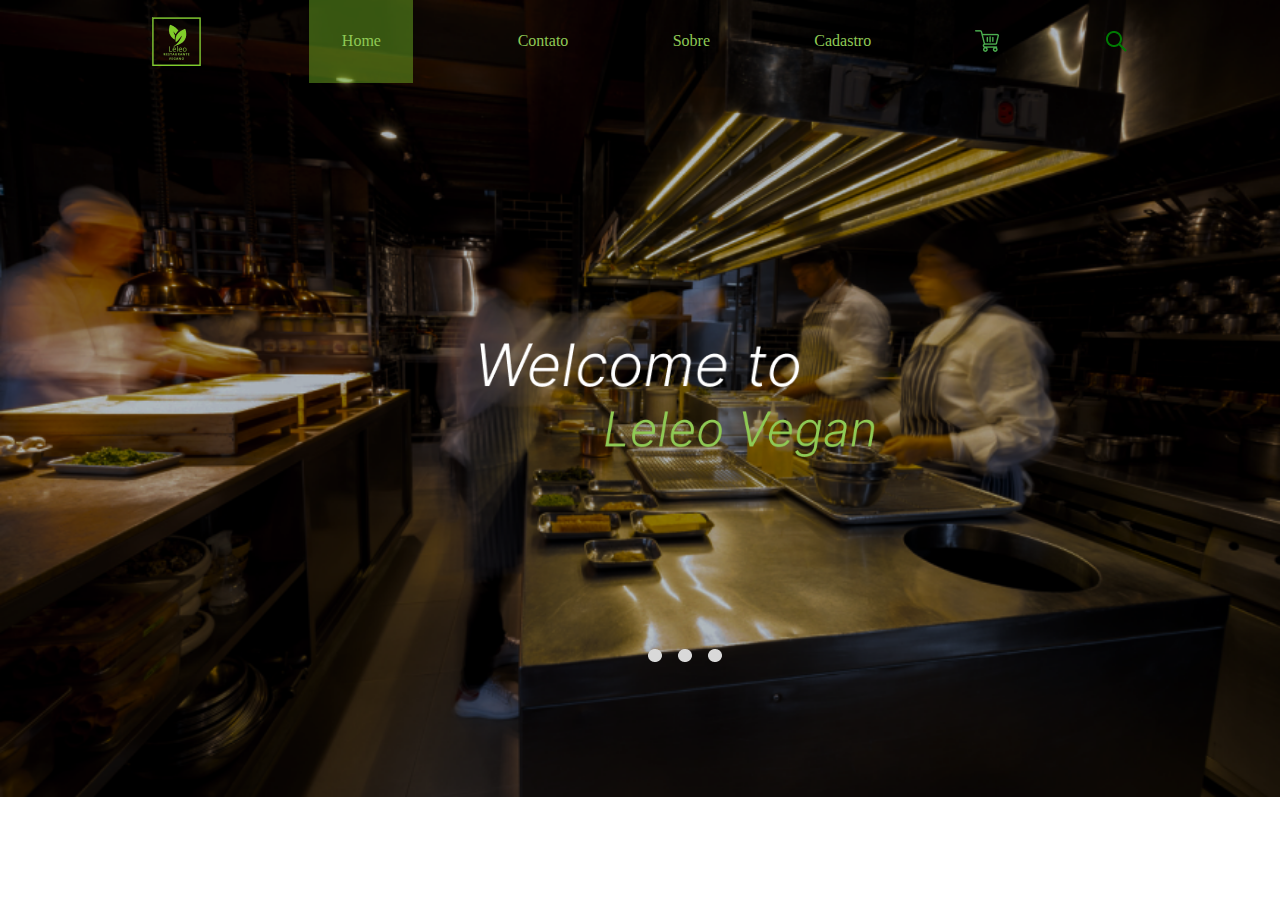
<file: index.html>
<!DOCTYPE html>
<html lang="en">
<head>
    <meta charset="UTF-8">
    <meta name="viewport" content="width=device-width, initial-scale=1.0">
    <title>Document</title>
    <link rel="stylesheet" href="style.css">
</head>
<body>
   
    <nav>
        <div id="logo"><img src="Logo_Restaurante_Vegano_Minimalista_Verde__3_-removebg-preview 1.png" alt=""></div>
       
        <div id="Home"><a href="" class="botao">Home</a></div>
       
        <div><a href="contato.html" class="botao">Contato</a></div>
        
        <div><a href="sobre.html" class="botao">Sobre</a></div>
       
        <div><a href="cadastro.html" class="botao">Cadastro</a></div>
        
        <div><a href="carrinho.html" class="botao"><img src="5952951 7.png" alt=""></a></div>
        <div><a href="pesquisa.html" class="botao"><img src="icone-loupe-vert 3.png" alt=""></a></div>
    </nav>

    <main>
        <div id="Welcome"><img src="Welcome to.png" alt=""></div>
        <div id="leleoV"><img src="Leleo Vegan.png" alt=""></div>   
   
    </main>

    <footer id="elipse">
        <div id="eli1" ><img src="Ellipse 1.png" alt=""></div>
        <div id="eli2" ><img src="Ellipse 1.png" alt=""></div>
        <div id="eli3" ><img src="Ellipse 1.png" alt=""></div>
    </footer>
</body>
</html>!
</file>
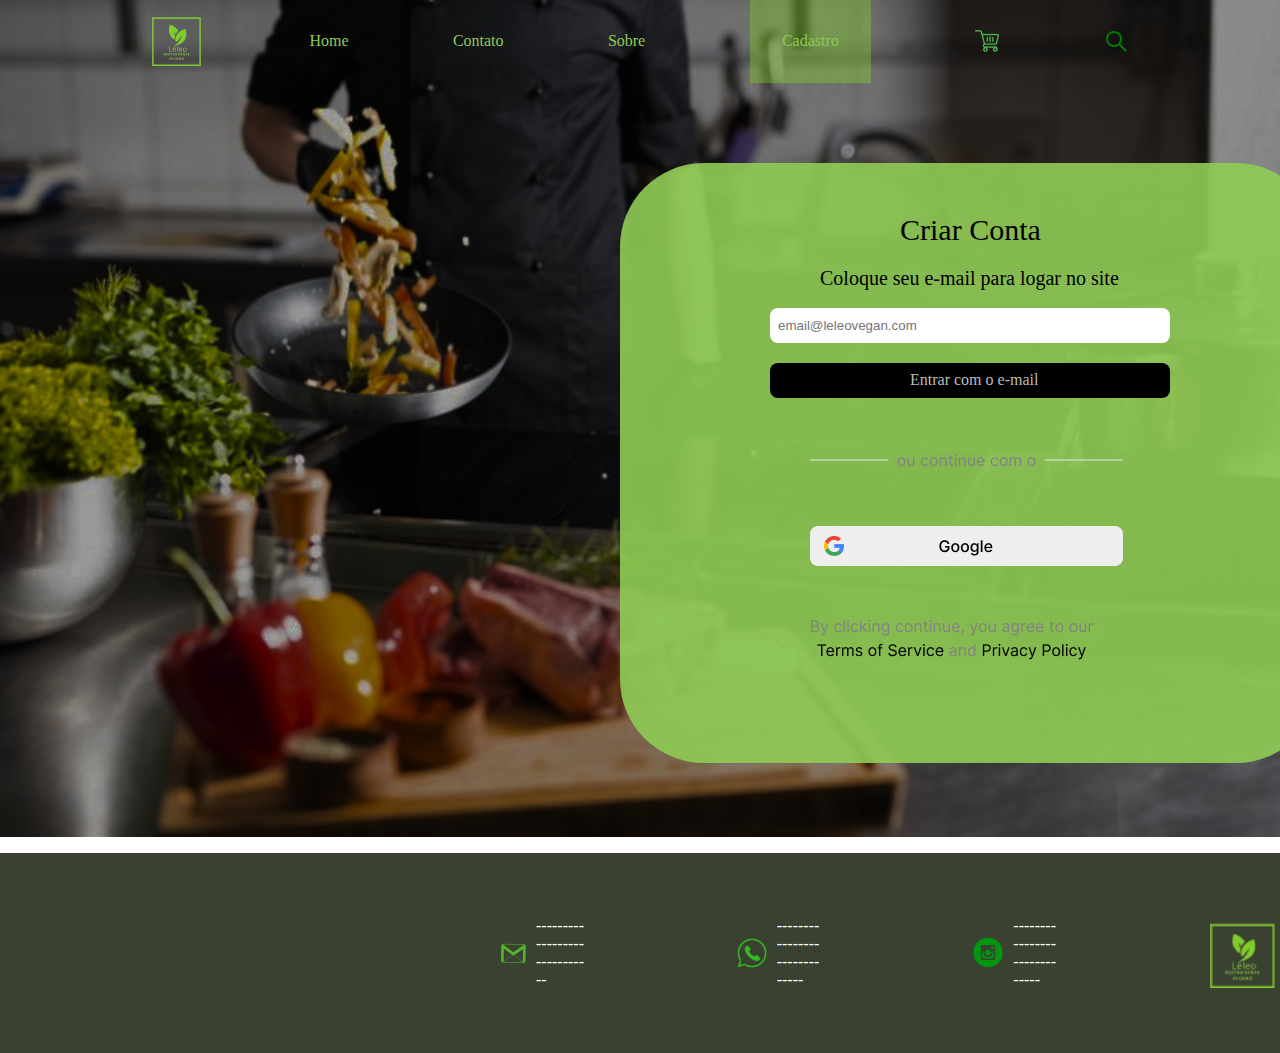
<file: cadastro.html>
<!DOCTYPE html>
<html lang="en">
<head>
    <meta charset="UTF-8">
    <meta name="viewport" content="width=device-width, initial-scale=1.0">
    <title>Document</title>
    <link rel="stylesheet" href="cadastro.css">
</head>
<body>
    <nav>
        <div id="logo"><img src="Logo_Restaurante_Vegano_Minimalista_Verde__3_-removebg-preview 1.png" alt=""></div>
       
        <div id="Home"><a href="index.html" class="botao">Home</a></div>
       
        <div><a href="contato.html" class="botao">Contato</a></div>
        
        <div><a href="sobre.html" class="botao">Sobre</a></div>
       
        <div id="cadastro-nav"><a href="cadastro.html" class="botao">Cadastro</a></div>
        
        <div><a href="carrinho.html" class="botao"><img src="5952951 7.png" alt=""></a></div>
        <div><a href="pesquisa.html" class="botao"><img src="icone-loupe-vert 3.png" alt=""></a></div>
    </nav>

    <main>
        <div id="parte-verde" >
            <div>
           </div> <div id="criar-c" >Criar Conta</div>
            <div id="coloque-seuE" >Coloque seu e-mail para logar no site</div>
            <input id="input-google" type="text"a placeholder="email@leleovegan.com">
            <a a id="entrar-ce" href="">Entrar com  o e-mail</a>
           <div id="ou-continue"><img src="Divider.png" alt=""></div>
           <a id="botao-google" href=""><img src="Button.png" alt=""></a>
           <div id="by-clicking" ><img src="By clicking continue, you agree to our Terms of Service and Privacy Policy.png" alt=""></div>
        </div>
        </div>
    </main>
    <footer>
        <div id="rodape" >
            
            <div id="email">
                <img src="email_green_23345 1.png" alt="">
                -----------------------------
            </div>
            
            <div id="zapzup">
                <img src="pngtree-whatsapp-mobile-software-icon-png-image_6315991 1.png" alt="">
                -----------------------------
            </div>
           
            <div id="insta">
                <img src="instagram-icone-vert 1.png" alt="">
                -----------------------------
            </div>
           
            <div id="logoR">
                <img src="Logo_Restaurante_Vegano_Minimalista_Verde__3_-removebg-preview 1.png" alt="">
            </div>
        </div>
        </footer>
</body>
</html>
</file>
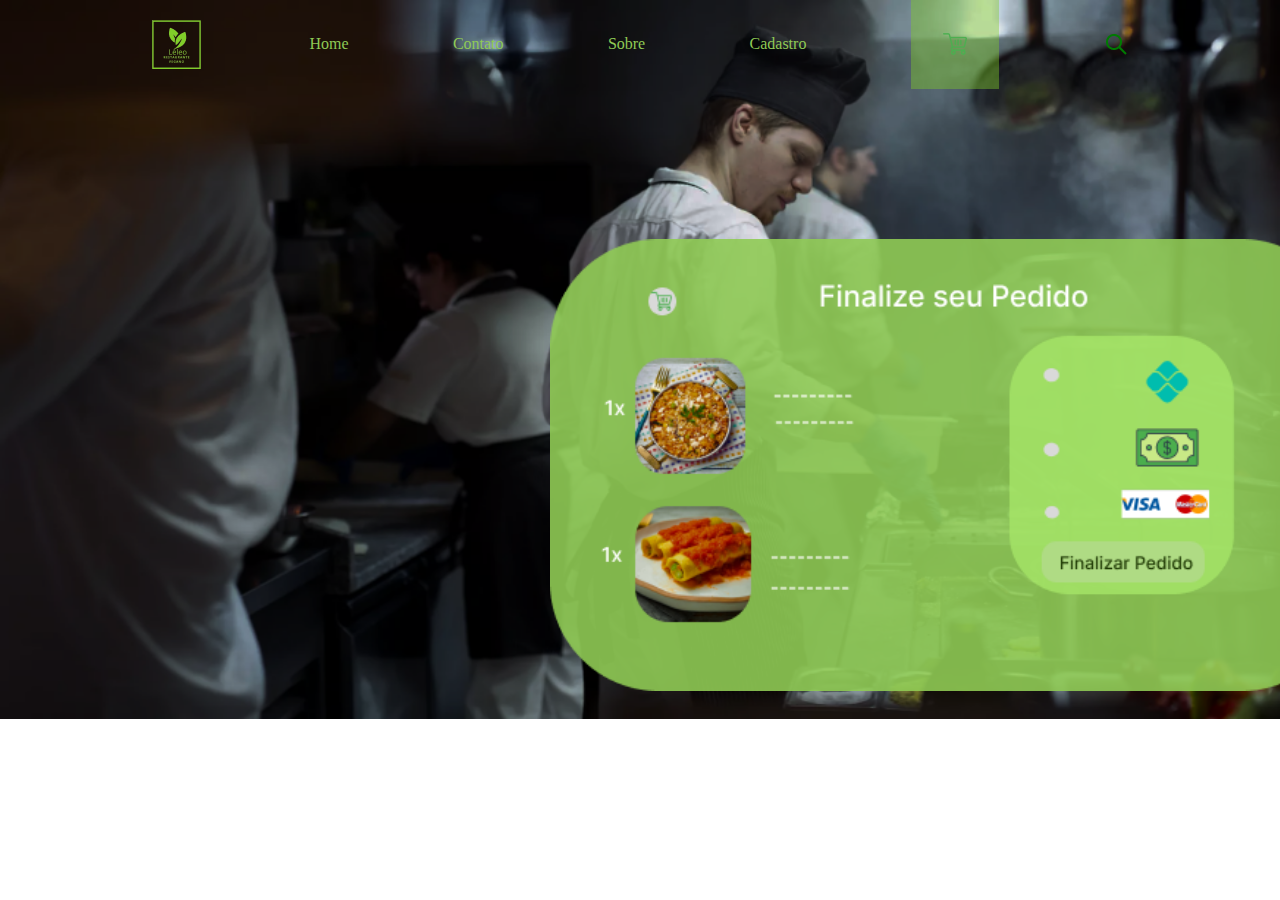
<file: carrinho.html>
<!DOCTYPE html>
<html lang="en">

<head>
  <meta charset="UTF-8">
  <meta name="viewport" content="width=device-width, initial-scale=1.0">
  <title>Document</title>
  <link rel="stylesheet" href="carrinho.css">
</head>

<body>
  <nav>
    <div id="logo"><img src="Logo_Restaurante_Vegano_Minimalista_Verde__3_-removebg-preview 1.png" alt=""></div>

    <div id="Home"><a href="index.html" class="botao">Home</a></div>

    <div><a href="contato.html" class="botao">Contato</a></div>

    <div><a href="sobre.html" class="botao">Sobre</a></div>

    <div id=""><a href="cadastro.html" class="botao">Cadastro</a></div>

    <div id="carrinho-nav"><a href="" class="botao"><img src="5952951 7.png" alt=""></a></div>
    <div><a href="pesquisa.html" class="botao"><img src="icone-loupe-vert 3.png" alt=""></a></div>
  </nav>
  
  <main>
   <div id="imagem-geral" ><img src="Group 6.png" alt=""></div>
  </main>

  


</body>
</file>
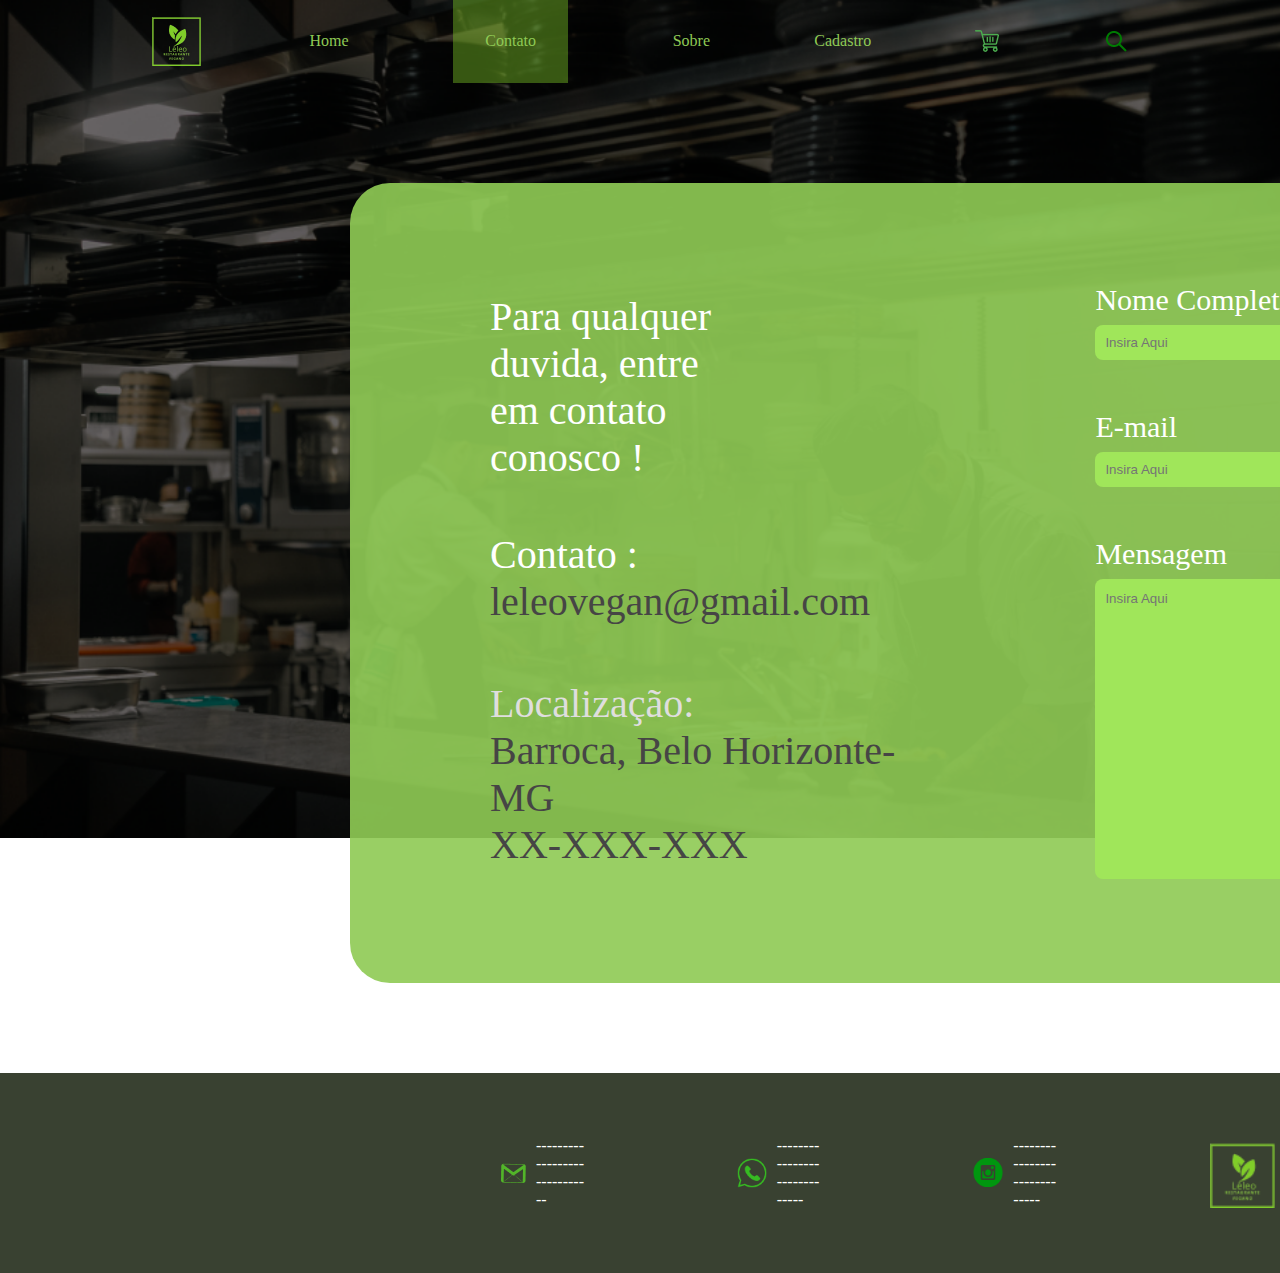
<file: contato.html>
<!DOCTYPE html>
<html lang="en">
<head>
    <meta charset="UTF-8">
    <meta name="viewport" content="width=device-width, initial-scale=1.0">
    <title>Document</title> <link rel="stylesheet" href="contato.css ">
</head>
<body>
    <nav>
        <div id="logo"><img src="Logo_Restaurante_Vegano_Minimalista_Verde__3_-removebg-preview 1.png" alt=""></div>
        <div><a href="index.html" class="botao">Home</a></div>
        <div id="contato-nav" ><a href="" class="botao">Contato</a></div>
        <div><a href="sobre.html" class="botao">Sobre</a></div>
        <div><a href="cadastro.html" class="botao">Cadastro</a></div>
        <div><a href="carrinho.html" class="botao"><img src="5952951 7.png" alt=""></a></div>
        <div><a href="pesquisa.htmlssss" class="botao"><img src="icone-loupe-vert 3.png" alt=""></a></div>
    </nav>

<main>
    <div id="fundo-verde">
        <div id="para-qd" >
            <div id="para-qd" >Para qualquer <br> duvida, entre <br> em contato <br> conosco !</div>
             
           <div id="contato" >Contato :</div>
           <div id="leleo-gmail" >leleovegan@gmail.com</div>
           <div id="localização">Localização: </div>
           <div id="barroca">Barroca, Belo Horizonte- <br>
             MG <br>
            XX-XXX-XXX</div>
        </div>
      
        <div id="parte-direto" >
            <div id="nomeC">Nome Completo</div>
            <input id="input-nc" type="text" placeholder="Insira Aqui">
           
            <div id="email-input">E-mail</div>
            <input id="input-nc" type="text" placeholder="Insira Aqui">

            <div id="mensagem">Mensagem</div>
            <input id="input-e" type="text" placeholder="Insira Aqui">
        </div>
    </div>
</main>
<footer>
    <div id="rodape" >
        
        <div id="email">
            <img src="email_green_23345 1.png" alt="">
            -----------------------------
        </div>
        
        <div id="zapzup">
            <img src="pngtree-whatsapp-mobile-software-icon-png-image_6315991 1.png" alt="">
            -----------------------------
        </div>
       
        <div id="insta">
            <img src="instagram-icone-vert 1.png" alt="">
            -----------------------------
        </div>
       
        <div id="logoR">
            <img src="Logo_Restaurante_Vegano_Minimalista_Verde__3_-removebg-preview 1.png" alt="">
        </div>
    </div>
    </footer>
</body>
</html>
</file>
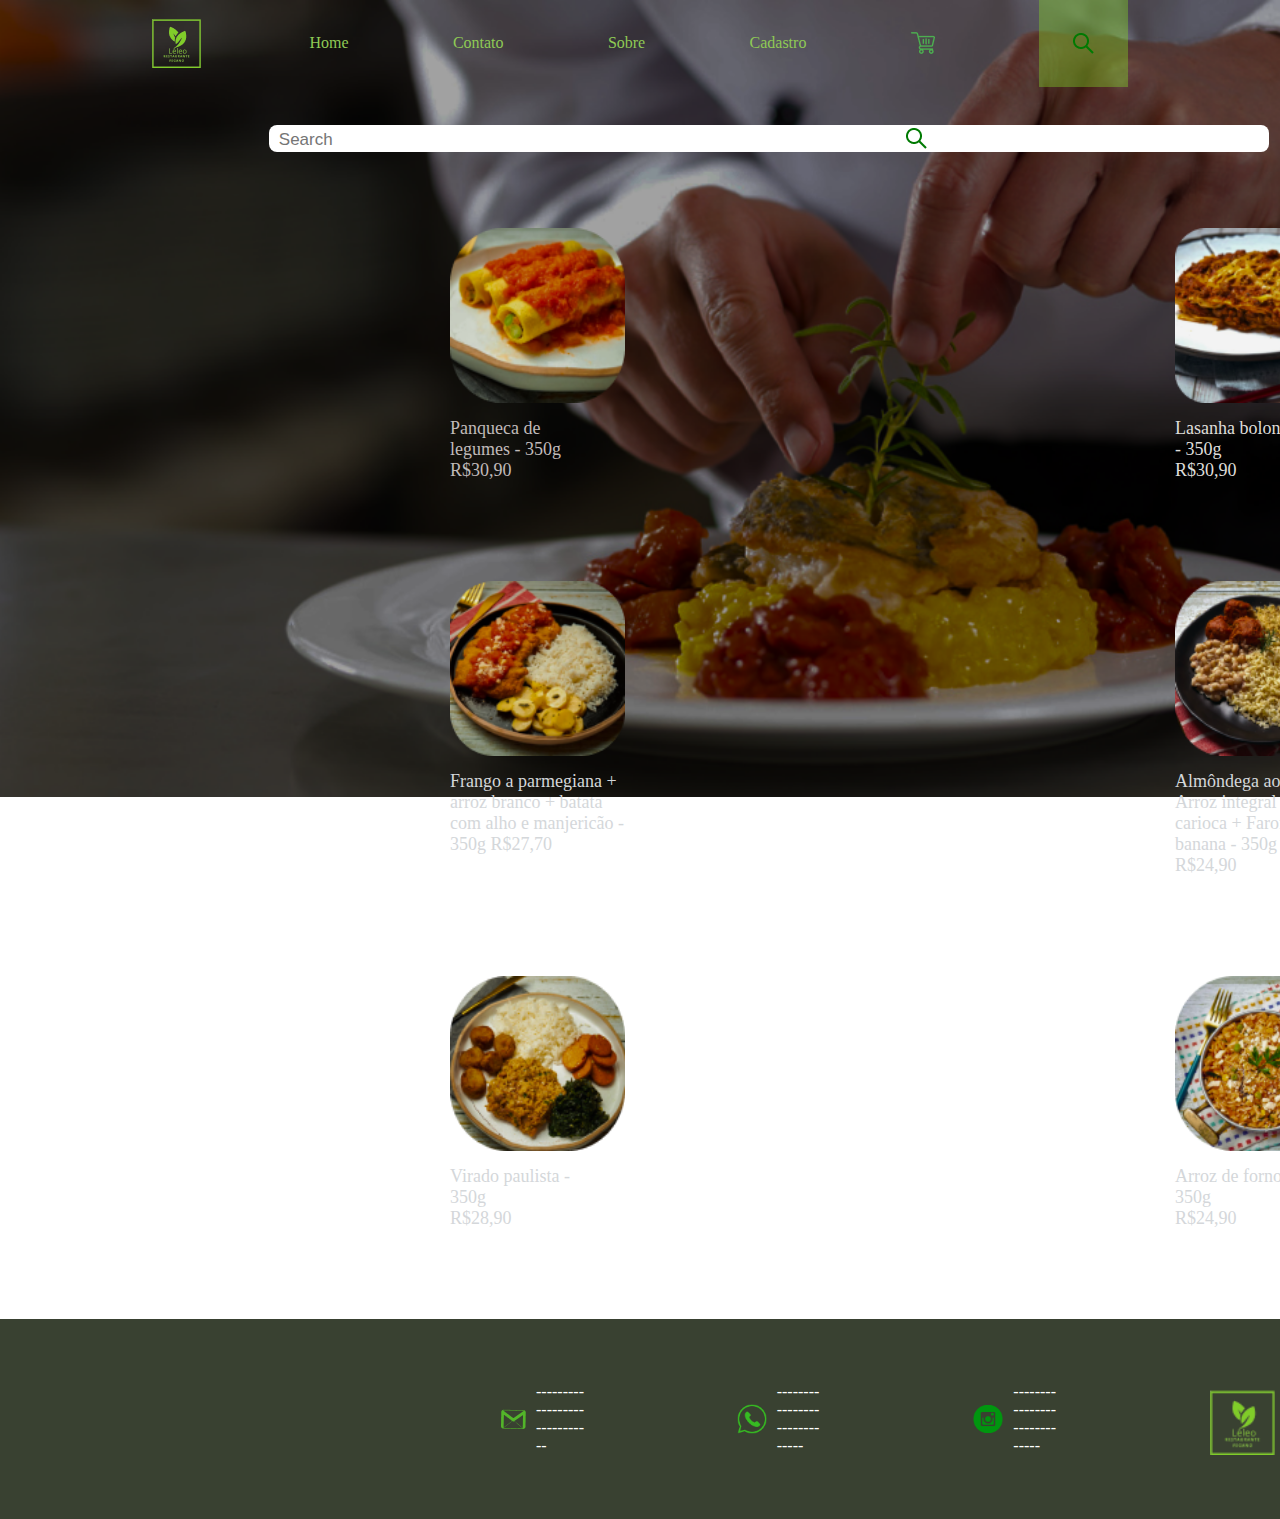
<file: pesquisa.html>
<!DOCTYPE html>
<html lang="en">
<head>
    <meta charset="UTF-8">
    <meta name="viewport" content="width=device-width, initial-scale=1.0">
    <title>Document</title>
    <link rel="stylesheet" href="pesquisa.css">
</head>
<body>
    <nav>
        <div id="logo"><img src="Logo_Restaurante_Vegano_Minimalista_Verde__3_-removebg-preview 1.png" alt=""></div>
        <div><a href="index.html" class="botao">Home</a></div>
        <div><a href="contato.html" class="botao">Contato</a></div>
        <div><a href="sobre.html" class="botao">Sobre</a></div>
        <div><a href="cadastro.html" class="botao">Cadastro</a></div>
        <div><a href="carrinho.html" class="botao"><img src="5952951 7.png" alt=""></a></div>
        <div id="pesquisa"><a href="" class="botao"><img src="icone-loupe-vert 3.png" alt=""></a></div>
    </nav>

    <main>
        <div id="lupa">
            <input type="text" name="" id="barra-pesquisa" placeholder="Search">
            <img src="icone-loupe-vert 3.png" alt="" class="pen">
        </div>

        <div class="pratos-L1" >
            <div id="img1-l1"><img src="Capturar 1.png" alt="">
                Panqueca de <br>legumes - 350g <br> R$30,90
            </div>
            <div id="img2-l1"><img src="Capturar 4.png" alt="">
              Lasanha bolonhesa <br> - 350g
               <br> R$30,90
            </div>
        </div>
         <div class="pratos-L2">
            <div id="img1-l2"><img src="Capturar 3.png" alt="">
                Frango a parmegiana + <br> arroz branco + batata <br>
                 com alho e manjericão - <br>350g
                R$27,70
            </div>
            
            <div id="img2-l2"><img src="Capturar 5.png" alt="">
                Almôndega ao molho + <br>
                Arroz integral + Feijão <br>
                carioca + Farofa de <br>
                banana - 350g <br>
                R$24,90
            </div>
         </div>

         <div class="pratos-L3">
            <div id="img1-l3"><img src="Capturar 2.png" alt="">
                Virado paulista - <br> 350g
               <br> R$28,90
            </div>
            <div id="img2-l3"><img src="Capturar 6.png" alt="">
                Arroz de forno baobá - <br>350g
               <br> R$24,90
            </div>
         </div>
    </main>
    <footer>
    <div id="rodape" >
        
        <div id="email">
            <img src="email_green_23345 1.png" alt="">
            -----------------------------
        </div>
        
        <div id="zapzup">
            <img src="pngtree-whatsapp-mobile-software-icon-png-image_6315991 1.png" alt="">
            -----------------------------
        </div>
       
        <div id="insta">
            <img src="instagram-icone-vert 1.png" alt="">
            -----------------------------
        </div>
       
        <div id="logoR">
            <img src="Logo_Restaurante_Vegano_Minimalista_Verde__3_-removebg-preview 1.png" alt="">
        </div>
    </div>
    </footer>

</body>
</html>
</file>
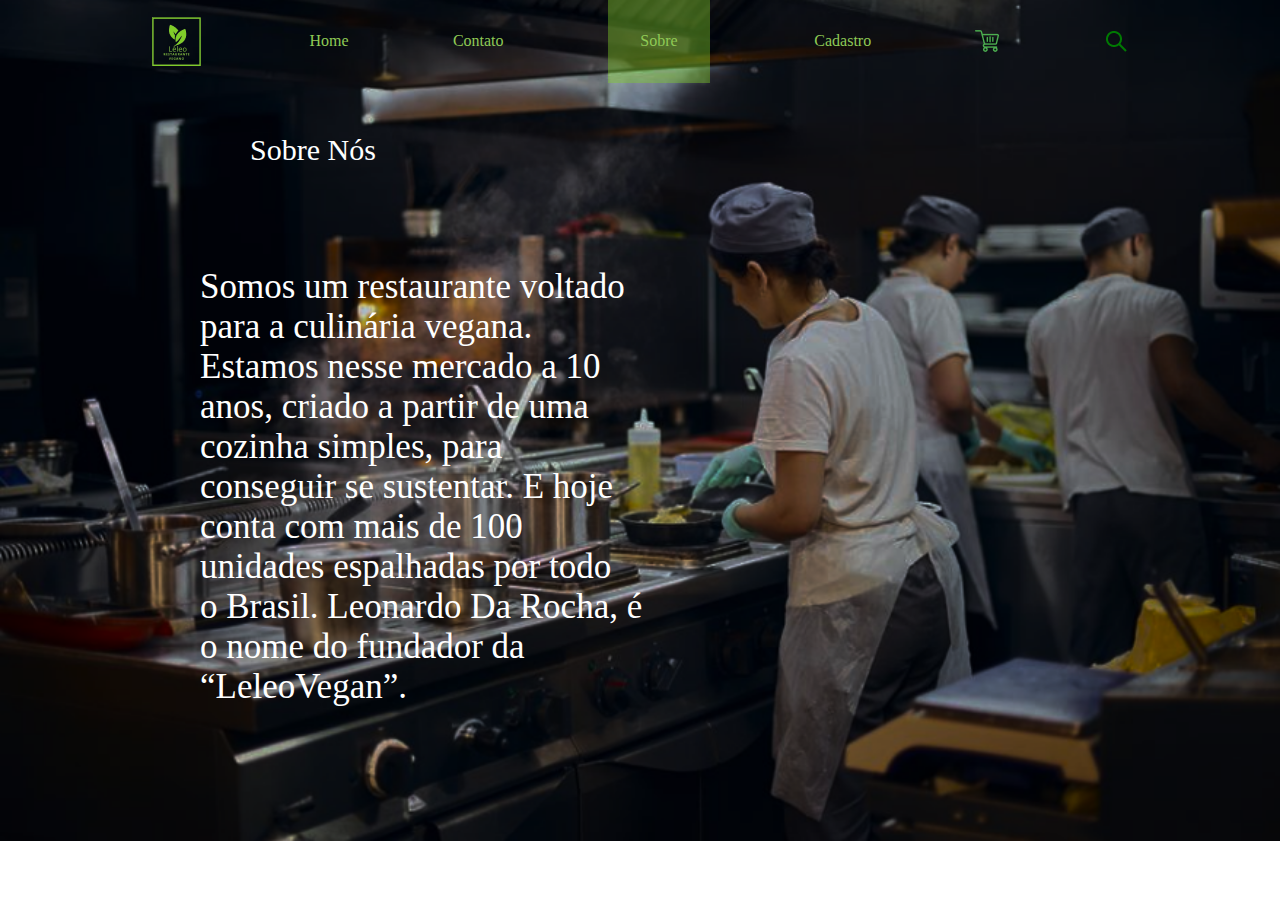
<file: sobre.html>
<!DOCTYPE html>
<html lang="en">
<head>
    <meta charset="UTF-8">
    <meta name="viewport" content="width=device-width, initial-scale=1.0">
    <title>Document</title>
    <link rel="stylesheet" href="sobre.css">
</head>
<body>
    <nav>
        <div id="logo"><img src="Logo_Restaurante_Vegano_Minimalista_Verde__3_-removebg-preview 1.png" alt=""></div>
        <div><a href="index.html" class="botao">Home</a></div>
        <div><a href="contato.html" class="botao">Contato</a></div>
        <div id="sobre" ><a href="" class="botao">Sobre</a></div>
        <div><a href="cadastro.html" class="botao">Cadastro</a></div>
        <div><a href="carrinho.html" class="botao"><img src="5952951 7.png" alt=""></a></div>
        <div><a href="pesquisa.html" class="botao"><img src="icone-loupe-vert 3.png" alt=""></a></div>
    </nav>

<main>
    <div id="sobre-nos"> Sobre Nós </div>
   
    <div id="somosum">
        Somos um restaurante voltado <br>
        para a culinária vegana. <br>
         Estamos nesse mercado a 10 <br>
        anos, criado a partir de uma <br>
         cozinha simples, para <br>
          conseguir se sustentar. E hoje <br>
           conta com mais de 100 <br>
            unidades espalhadas por todo <br>
             o Brasil. Leonardo Da Rocha, é <br>
              o nome do fundador da <br>
               “LeleoVegan”. </div></div>
</main>

</body>
</html>
</file>
<file: style.css>
*{
    padding: 0;
    margin: 0;
    box-sizing: border-box;
}

a{
    text-decoration: none;
}

body{
    background-image: url(iStock-1409729992\ 1\ \(1\).png);
    background-repeat: no-repeat;
    background-size: 100%;
}
nav{
    display: flex;
    justify-content: space-around;
    color: #8FCA55;
    /* padding-top: 30px; */
    padding-left: 100px;
    padding-right: 100px;
    align-items: center;
}
.botao{
    display: flex;
    color: #8FCA55;
}

#Welcome{
   text-align: center;
   padding-top: 260px;
}
#leleoV{
    text-align: center;
    padding-left: 200px;
    margin-top: 20px;
}
#Welcome img{
    width: 25%;
}

#leleoV img{
    width: 25%;
}

#elipse{
    display: flex;
    padding-left: 50%;
   padding-top: 14%;
}
#elipse img{
    width: 100%;
}

#eli1{
    padding: 8px;
}

#eli2{
    padding: 8px;
}

#eli3{
    padding: 8px;
}


#Home{
    background-color: #80cd296b;
    padding: 3%;
}
</file>
<file: cadastro.css>
*{
    padding: 0;
    margin: 0;
    box-sizing: border-box;
}

a{
    text-decoration: none;
}

body{
    background-image: url(cozinheiro-salteando-legumes-959x615\ 1\ \(1\).png);
    background-repeat: no-repeat;
    background-size: 100%;
}
nav{
    display: flex;
    justify-content: space-around;
    color: #8FCA55;
    /* padding-top: 30px; */
    padding-left: 100px;
    padding-right: 100px;
    align-items: center;
}
.botao{
    display: flex;
    color: #8FCA55;
}

#cadastro-nav{
    background-color: #80cd296b;
    padding: 3%;
}

#parte-verde{
    background-color: #8fca55e8;
    border-radius: 84px;
    width: 700px;
    height: 600px;
    margin-left: 620px;
    margin-top: 80px;
}
#criar-c{
    font-size: 30px;
    padding-left: 280px;
    padding-top: 50px;
}

#coloque-seuE{
    font-size: 20px;
    padding-left: 200px;
    padding-top: 20px;
}

#input-google{
   
    width: 400px;
    height: 35px;
    border-radius: 8px;
    color: rgb(68, 67, 67);
    margin-left: 150px;
    margin-top: 18px;
    border: none ;
    padding-left: 8px;
}

#entrar-ce{
    width: 400px;
    height: 35px;
    display: flex;
    flex-direction: column;
    background-color: black;
    padding-left: 140px;
    margin-left: 150px;
    border-radius: 8px;
    color: rgb(189, 186, 186);
    margin-top: 20px;
    padding-top: 8px;
}

#ou-continue img{
    padding-left:190px ;
    padding-top: 50px;
}

#botao-google img{
    padding-left:190px ;
    padding-top: 50px;
}

#by-clicking img{
    padding-left:190px ;
    padding-top: 50px;
}

#rodape{
    background-color: #293220ec;
    width: 100%;
    height: 200px ;
    margin-top: 90px;
    display: flex;
    flex-direction: row;
    padding-left: 500px;
    gap: 150px;
}

#email img{
    width: 30px;
}

#email{
    color: white;
    display: flex;
    flex-direction: row;
    align-items: center;
    gap: 10px;

}

#zapzup img{
    width: 30px;
}

#zapzup{
    color: white;
    display: flex;
    flex-direction: row;
    align-items: center;
    gap: 10px;
}

#insta img{
    width: 30px;
}

#insta{
    color: white;
    display: flex;
    flex-direction: row;
    align-items: center;
    gap: 10px;
}

#logoR img{
    width: 70px;
}

#logoR{
    display: flex;
    flex-direction: row;
    align-items: center;
}

#contato-nav{
        background-color: #80cd296b;
        padding: 3%;   
}
</file>
<file: carrinho.css>
* {
    padding: 0;
    margin: 0;
    box-sizing: border-box;
}

a {
    text-decoration: none;
}

body {
    background-image: url(cozinha-industrial\ 1.png);
    background-repeat: no-repeat;
    background-size: 100%;
    background-attachment: fixed;
}

nav {
    display: flex;
    justify-content: space-around;
    color: #8FCA55;
    /* padding-top: 30px; */
    padding-left: 100px;
    padding-right: 100px;
    align-items: center;
}

.botao {
    display: flex;
    color: #8FCA55;
}
#carrinho-nav{
    background-color: #80cd296b;
    padding: 3%;
}

#imagem-geral img{
    width: 800px;
    margin-top: 150px;
    margin-left: 550px;
}
</file>
<file: contato.css>
*{
    padding: 0;
    margin: 0;
    box-sizing: border-box;
}

a{
    text-decoration: none;
}

body{
background-image: url(fundo_ctt.png);
    background-repeat: no-repeat;
    background-size: 100%;
    background-attachment: fixed;
}

nav{
    display: flex;
    justify-content: space-around;
    color: #8FCA55;
    padding-left: 100px;
    padding-right: 100px;
    align-items: center;
}
.botao{
    color: #8FCA55;
    display: flex;  
}

#fundo-verde{
    background-color: #8fca55e8;
    border-radius: 40px;
    width: 1200px;
    height: 800px;
    margin-left: 350px;
    margin-top: 100px;
    display: flex;
    
}

#para-qd {
    font-size: 40px;
    margin-left: 70px;
    padding-top: 55px;
    color: white;
}

#contato{
    font-size: 40px;
    margin-left: 70px;
    margin-top: 50px;
    color: white;
    
}

#leleo-gmail{
    font-size: 40px;
    margin-left: 70px;

    color: rgb(70, 69, 69);
}
#localização{
    font-size: 40px;
    margin-left: 70px;
    margin-top: 55px;
    color: rgb(223, 222, 222);
}

#barroca{
    font-size: 40px;
    margin-left: 70px;
    color: rgb(70, 69, 69);
}

#nomeC{
    color: white;
    font-size: 30px;
    margin-left: 200px;
    margin-top: 50px;
}
#input-nc{
    width: 300px;
    height: 35px;
    border-radius: 8px;
    background-color: #a0e65a;
    color: rgb(68, 67, 67);
    margin-left: 200px;
    margin-top: 8px;
    padding-left: 10px;
    border: none    ;
}

#email-input{
    color: white;
    font-size: 30px;
    margin-left: 200px;
    margin-top: 50px;
}

#mensagem{
    color: white;
    font-size: 30px;
    margin-left: 200px;
    margin-top: 50px;
}
#input-e{
    width: 300px;
    height: 300px;
    border-radius: 8px;
    background-color: #a0e65a;
    color: rgb(68, 67, 67);
    margin-left: 200px;
    margin-top: 8px;
    padding-left: 10px;
    border: none    ;
    padding-bottom:260px ;
}

#parte-direto{
    margin-top: 50px;
}

#rodape{
    background-color: #293220ec;
    width: 100%;
    height: 200px ;
    margin-top: 90px;
    display: flex;
    flex-direction: row;
    padding-left: 500px;
    gap: 150px;
}

#email img{
    width: 30px;
}

#email{
    color: white;
    display: flex;
    flex-direction: row;
    align-items: center;
    gap: 10px;

}

#zapzup img{
    width: 30px;
}

#zapzup{
    color: white;
    display: flex;
    flex-direction: row;
    align-items: center;
    gap: 10px;
}

#insta img{
    width: 30px;
}

#insta{
    color: white;
    display: flex;
    flex-direction: row;
    align-items: center;
    gap: 10px;
}

#logoR img{
    width: 70px;
}

#logoR{
    display: flex;
    flex-direction: row;
    align-items: center;
}

#contato-nav{
        background-color: #80cd296b;
        padding: 3%;   
}
</file>
<file: pesquisa.css>
*{
    padding: 0;
    margin: 0;
    box-sizing: border-box;
}

a{
    text-decoration: none;
}


body{
    background-image:url(chefe-de-cozinha\ 1.png);
    background-repeat: no-repeat;
    background-size: 100%;
    background-attachment: fixed;
    
}

nav{
    display: flex;
    justify-content: space-around;
    color: #8FCA55;
    padding-left: 100px;
    padding-right: 100px;
    align-items: center;
}

.botao{
    color: #8FCA55;
    display: flex;  
}

#barra-pesquisa {
    margin-top: 3%;
    margin-left: 21%;
    width: 1000px;
    height: 27px;
    border-radius: 8px;
    border: none;
}

input{
    padding-left: 10px;
    font-size: 17px;
    padding-top: 2px;
}

#lupa img{
    padding-left: 74.5%;
}

.pen{
    position:relative;
    bottom: 25px;
    right: 50px;
}

.pratos-L1{
    display: flex;
    padding-left: 450px;
    gap: 550px;
    padding-top:50px;
}

#img1-l1{
    display: flex;
    flex-direction: column;
    color: rgb(192, 186, 186);
    font-size: 18px;
    gap: 15px;
}

#img2-l1{
    display: flex;
    flex-direction: column;
    color: rgb(223, 221, 218);
    font-size: 18px;
    gap: 15px;
}

#img1-l2{
    display: flex;
    flex-direction: column;
    color: rgb(212, 215, 218);
    font-size: 18px;
    gap: 15px;
}

#img1-l1 img{
    width: 175px;
    height: 175px;
}

#img2-l1 img{
    width: 175px;
    height: 175px;
}   

.pratos-L2{
    display: flex;
    padding-left: 450px;
    gap: 550px;
    padding-top:100px;
}

#img1-l2 img{
    width: 175px;
    height: 175px;
}

#img2-l2 img{
    width: 175px;
    height: 175px;
}

.pratos-L3{
    display: flex;
    padding-left: 450px;
    gap: 550px; 
    padding-top:100px;
}  

#img1-l3 img{
    width: 175px;
    height: 175px;
}

#img2-l3 img{
    width: 175px;
    height: 175px;
}

#img2-l2{
   display: flex;
   flex-direction: column;
    color: rgb(212, 215, 218);
    font-size: 18px;
    gap: 15px;
}

#img1-l3{
    display: flex;
    flex-direction: column;
     color: rgb(212, 215, 218);
     font-size: 18px;
     gap: 15px;
}

#img2-l3{
    display: flex;
    flex-direction: column;
     color: rgb(212, 215, 218);
     font-size: 18px;
     gap: 15px;   
}

#rodape{
    background-color: #293220ec;
    width: 100%;
    height: 200px ;
    margin-top: 90px;
    display: flex;
    flex-direction: row;
    padding-left: 500px;
    gap: 150px;
}

#email img{
    width: 30px;
}

#email{
    color: white;
    display: flex;
    flex-direction: row;
    align-items: center;
    gap: 10px;

}

#zapzup img{
    width: 30px;
}

#zapzup{
    color: white;
    display: flex;
    flex-direction: row;
    align-items: center;
    gap: 10px;
}

#insta img{
    width: 30px;
}

#insta{
    color: white;
    display: flex;
    flex-direction: row;
    align-items: center;
    gap: 10px;
}

#logoR img{
    width: 70px;
}

#logoR{
    display: flex;
    flex-direction: row;
    align-items: center;
}

#pesquisa{
    background-color: #80cd296b;
    padding: 3%;
}
</file>
<file: sobre.css>
*{
    padding: 0;
    margin: 0;
    box-sizing: border-box;
}

a{
    text-decoration: none;
}

body{
    background-image:url(como-organizar-cozinha-restaurante\ 1.png);
    background-repeat: no-repeat;
    background-size: 100%;
}
nav{
    display: flex;
    justify-content: space-around;
    color: #8FCA55;
  
    padding-left: 100px;
    padding-right: 100px;
    align-items: center;
}
.botao{
    color: #8FCA55;
    display: flex; 
   
}



#sobre-nos{
   color: white;
    font-size: 30px;
    padding-left: 250px;
    padding-top: 50px;
}

#somosum{
    color: rgb(255, 255, 255);
    font-size: 35px;
    padding-left: 200px;
    padding-top:100px ;
}


#sobre{
    background-color: #80cd296b;
    padding: 3%;
}
</file>
